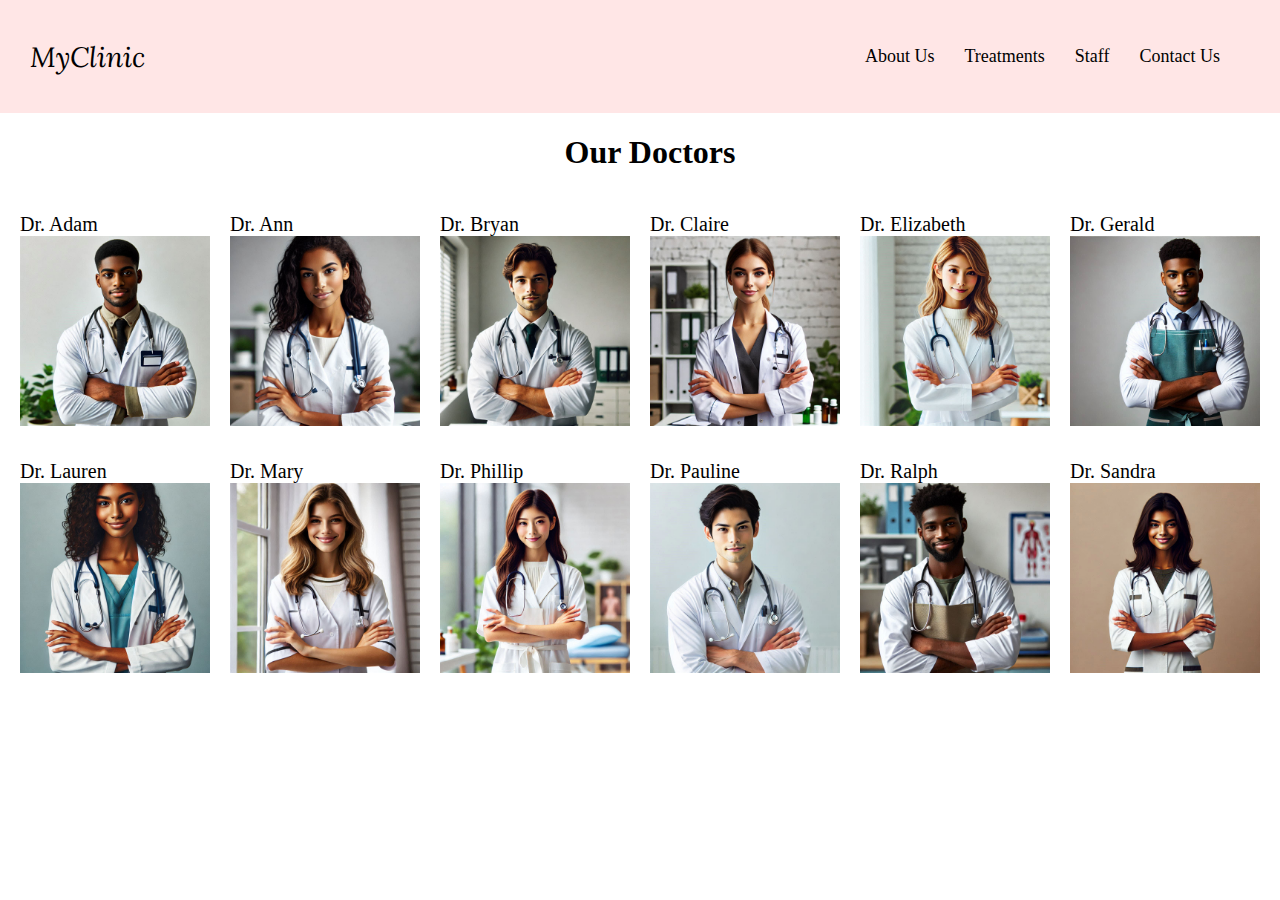
<file: templates/staff.html>
<!DOCTYPE html>
<html lang="en">
<head>
    <meta charset="UTF-8">
    <meta name="viewport" content="width=device-width, initial-scale=1.0">
    <title>MyClinic - Staff</title>

    <!-- Font Lora -->
    <link rel="preconnect" href="https://fonts.googleapis.com">
    <link rel="preconnect" href="https://fonts.gstatic.com" crossorigin>
    <link href="https://fonts.googleapis.com/css2?family=DM+Serif+Text:ital@0;1&family=Lora:ital,wght@0,400..700;1,400..700&family=Merriweather:ital,wght@0,300;0,400;0,700;0,900;1,300;1,400;1,700;1,900&display=swap" rel="stylesheet">

    <link rel="icon" href="/static/img/estetoscopio.png">

    <link rel="stylesheet" href="/static/staff.css">
</head>
<body>
    
    <nav class="nav-menu">
        
        <div class="logo-container">
           <a href="/templates/index.html" class="logo">MyClinic</a>
            <label for="toggle-menu" class="menu-button">☰</label> 
        </div>

        <input type="checkbox" id="toggle-menu" hidden>

        <ul class="pages">
            <li><a href="/templates/about.html" class="link">About Us</a></li>
            <li><a href="/templates/treatments.html" class="link">Treatments</a></li>
            <li><a href="/templates/staff.html" class="link">Staff</a></li>
            <li><a href="/templates/contacts.html" class="link">Contact Us</a></li>
        </ul>
    </nav>

    <div class="page-title">
        <h1>Our Doctors</h1>
    </div>

    <div class="doctors">
        <a href="" class="doctor-link"><p class="doctor-name">Dr. Adam</p><img src="/static/img/Adam.jpeg" alt="Adam"></a>
        <a href="" class="doctor-link"><p class="doctor-name">Dr. Ann</p><img src="/static/img/Ann.jpeg" alt="Ann"></a>
        <a href="" class="doctor-link"><p class="doctor-name">Dr. Bryan</p><img src="/static/img/Bryan.jpeg" alt="Bryan"></a>
        <a href="" class="doctor-link"><p class="doctor-name">Dr. Claire</p><img src="/static/img/Claire.jpeg" alt="Claire"></a>
        <a href="" class="doctor-link"><p class="doctor-name">Dr. Elizabeth</p><img src="/static/img/Elizabeth.jpeg" alt="Elizabeth"></a>
        <a href="" class="doctor-link"><p class="doctor-name">Dr. Gerald</p><img src="/static/img/Gerald.jpeg" alt="Gerald"></a>
        <a href="" class="doctor-link"><p class="doctor-name">Dr. Lauren</p><img src="/static/img/Lauren.jpeg" alt="Lauren"></a>
        <a href="" class="doctor-link"><p class="doctor-name">Dr. Mary</p><img src="/static/img/Mary.jpeg" alt="Mary"></a>
        <a href="" class="doctor-link"><p class="doctor-name">Dr. Phillip</p><img src="/static/img/Pauline.jpeg" alt="Pauline"></a>
        <a href="" class="doctor-link"><p class="doctor-name">Dr. Pauline</p><img src="/static/img/Phillip.jpeg" alt="Phillip"></a>
        <a href="" class="doctor-link"><p class="doctor-name">Dr. Ralph</p><img src="/static/img/Ralph.jpeg" alt="Ralph"></a>
        <a href="" class="doctor-link"><p class="doctor-name">Dr. Sandra</p><img src="/static/img/Sandra.jpeg" alt="Sandra"></a>
    </div>

</body>
</html>
</file>
<file: static/staff.css>
body {
    margin: 0;
    padding: 0;
    display: flex;
    flex-direction: column;
    justify-content: center;
    align-items: center;
}

.nav-menu {
    display: flex;
    justify-content: center;
    align-items: center;
    background-color: #ffe6e6;
    padding: 30px;
    width: 100%;
    box-sizing: border-box; /* makes the padding to go within the width size */
}

.logo {
    font-size: 28px;
    text-decoration: none;
    color: black;
    font-family: "Lora", serif;
    font-optical-sizing: auto;
    font-weight: 400;
    font-style: italic;
}

.pages {
    display: flex;
    list-style-type: none;
    margin-left: auto;
}

.link {
    margin-right: 30px;
    font-size: 18px;
    text-decoration: none;
    color: black;
}

.logo:hover, .link:hover {
    font-weight: bold;
}

.menu-button {
    display: none;
}

#toggle-menu {
    display: none;
}

.page-title{
    margin-left: 20px;
}

.doctors {
    display: grid;
    margin: 20px;
    grid-template-columns: repeat(6, 1fr);
    grid-template-rows: 50% 50%;
    gap: 20px;
    max-width: 100%;
}

.doctor-link {
    text-decoration: none;
}

.doctor-name {
    padding: 0;
    margin: 0;
    font-size: 20px;
    color: black;
}

.doctors img {
    width: 100%;
}

.doctor-link:hover {
    transform: scale(1.1); /* Zoom in slightly */
    transition: transform 0.3s ease; /* Smooth transition */
}

/* Tablets */
@media (min-width: 768px) and (max-width: 1024px) {

    .doctors {
        display: grid;
        margin: 20px;
        grid-template-columns: repeat(3, 1fr);
        grid-template-rows: repeat(4, 1fr);
        gap: 20px;
        max-width: 100%;
    } 

}

/* Cellphones */
@media (max-width: 767px) {

    .nav-menu {
        display: flex;
        flex-direction: column;
        align-items: center;
    }

    .logo-container {
        display: flex;
        justify-content: space-between;
        align-items: center;
        width: 100%;
    }

    .menu-button {
        display: flex;
        cursor: pointer;
        font-size:  24px;
        border: 2px solid black;
    }

    .pages {
        display: none;        
        flex-direction: column;
        margin: auto;
        margin-top: 20px;
    }

    .pages li {
        margin-bottom: 10px;
    }

    .doctors {
        display: grid;
        margin: 20px;
        grid-template-columns: repeat(2, 1fr);
        grid-template-rows: repeat(6, 1fr);
        gap: 20px;
        max-width: 100%;
    } 

    #toggle-menu:checked ~ .pages {
        display: flex;
        align-items: center;
    }

}
</file>
